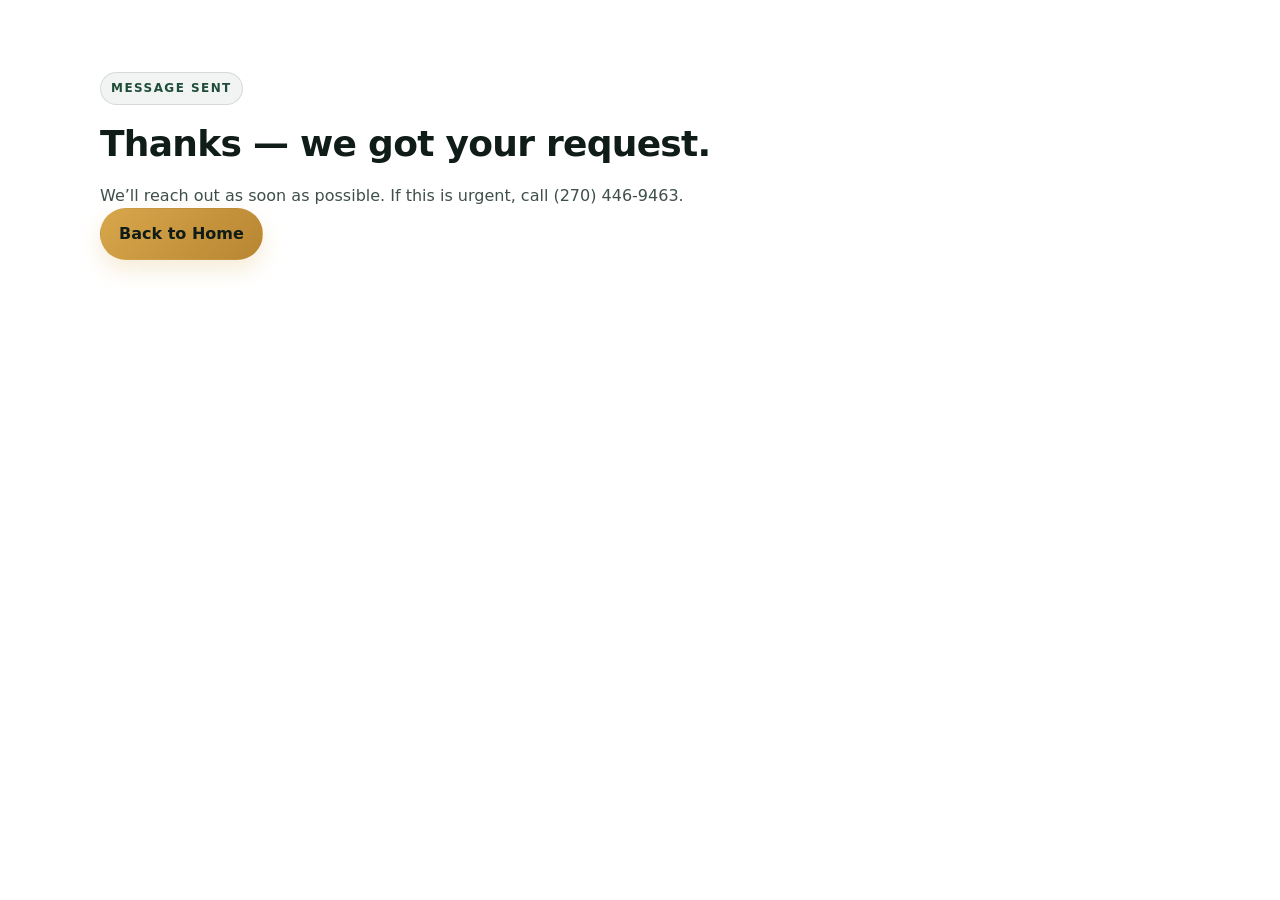
<file: thank-you.html>
<!doctype html>
<html lang="en">
<head>
  <link rel="icon" type="image/png" href="/assets/logo/logo-favicon.png">
  <link rel="apple-touch-icon" href="/assets/logo/logo-favicon.png">
  <meta charset="utf-8" />
  <meta name="viewport" content="width=device-width,initial-scale=1" />
  <title>Thank You | P & S Home Improvements</title>
  <meta name="description" content="Thanks for your request. We’ll be in touch shortly." />
  <link rel="stylesheet" href="styles.css" />

  <!-- Google tag (gtag.js) -->
  <script async src="https://www.googletagmanager.com/gtag/js?id=G-Z5YKP1MYSE"></script>
  <script>
    window.dataLayer = window.dataLayer || [];
    function gtag(){dataLayer.push(arguments);}
    gtag('js', new Date());
    gtag('config', 'G-Z5YKP1MYSE');
  </script>
</head>
<body>
  <section class="section">
    <div class="container">
      <div class="kicker">Message sent</div>
      <h1 class="h2">Thanks — we got your request.</h1>
      <p class="p">We’ll reach out as soon as possible. If this is urgent, call <a href="tel:+12704469463">(270) 446-9463</a>.</p>
      <a class="btn btn-primary" href="index.html">Back to Home</a>
    </div>
  </section>
</body>
</html>
</file>
<file: styles.css>
/* =========================
   RESET + BASE
========================= */
*,
*::before,
*::after { box-sizing: border-box; }

html { scroll-behavior: smooth; }

body{
  margin: 0;
  font-family: system-ui, -apple-system, BlinkMacSystemFont, "Segoe UI", Roboto, sans-serif;
  background: #ffffff;
  color: #0f1c17;
  line-height: 1.6;
}

img { max-width: 100%; display: block; }
a { color: inherit; text-decoration: none; }
p { margin: 0; }

/* =========================
   THEME TOKENS
========================= */
:root{
  --paper:#ffffff;
  --surface:#f4f7f5;
  --surface2:#eef3f0;

  --ink:#0f1c17;
  --muted:#3f4f49;
  --muted2:#6b7a74;

  --line:rgba(15,28,23,.12);

  --forest:#1f4d3a;
  --forest2:#2c7a5a;

  --accent:#d8a74b;
  --accent2:#b88532;

  --radius:14px;
  --radius-lg:18px;

  --shadow:0 14px 34px rgba(0,0,0,.10);
  --shadow-sm:0 8px 18px rgba(0,0,0,.08);

  --max:1120px;
  --pad:20px;

  --h1:clamp(34px, 5vw, 56px);
  --h2:clamp(24px, 3vw, 36px);
}

/* =========================
   LAYOUT HELPERS
========================= */
.container{
  max-width: var(--max);
  margin: 0 auto;
  padding: 0 var(--pad);
}

.section{ padding: 72px 0; }

.band{
  background: var(--surface);
  border-top: 1px solid rgba(15,28,23,.06);
  border-bottom: 1px solid rgba(15,28,23,.06);
}

/* =========================
   TYPE HELPERS
========================= */
.h1{ font-size: var(--h1); margin: 0 0 14px; letter-spacing: -0.02em; }
.h2{ font-size: var(--h2); margin: 0 0 10px; letter-spacing: -0.02em; }
.h3{ margin: 0 0 6px; }
.p{ color: var(--muted); }
small{ color: var(--muted2); }

/* Small kicker label */
.kicker{
  display:inline-block;
  font-weight: 900;
  letter-spacing: .12em;
  text-transform: uppercase;
  font-size: 12px;
  color: rgba(255,255,255,.88);
  background: rgba(15,28,23,.22);
  border: 1px solid rgba(255,255,255,.14);
  padding: 6px 10px;
  border-radius: 999px;
  margin-bottom: 10px;
}
.section .kicker,
.band .kicker{
  color: var(--forest);
  background: rgba(31,77,58,.06);
  border-color: rgba(15,28,23,.12);
}

/* =========================
   TOPBAR
========================= */
.topbar{
  background: rgba(15,28,23,.98);
  color: #e7efe9;
  font-size: 13px;
  border-bottom: 1px solid rgba(255,255,255,.08);
}
.topbar .container{
  display:flex;
  align-items:center;
  justify-content:space-between;
  gap: 12px;
  padding: 10px 0;
  flex-wrap: wrap;
}
.topbar a{ opacity: .95; }
.topbar a:hover{ opacity: 1; }
.dot{ opacity: .65; margin: 0 8px; }

/* =========================
   HEADER / NAV
========================= */
.header{
  position: sticky;
  top: 0;
  z-index: 50;
  background: rgba(15,28,23,.90);
  backdrop-filter: blur(10px);
  border-bottom: 1px solid rgba(255,255,255,.10);
}

.nav{
  display:flex;
  align-items:center;
  justify-content:space-between;
  gap: 14px;
  padding: 14px 0;
}

.brand{
  display:flex;
  align-items:center;
  gap: 12px;
  min-width: 240px;
  flex: 0 0 auto;
  color: #fff;
}

.brand-logo{
  width: 44px;
  height: 44px;
  object-fit: cover;
  border-radius: 999px;
  background: rgba(255,255,255,.10);
  border: 1px solid rgba(255,255,255,.18);
  padding: 0;
}

.brand-name{
  font-weight: 950;
  color: #fff;
  letter-spacing: -0.01em;
}
.brand small{
  color: rgba(255,255,255,.72);
}

.navlinks{
  display:flex;
  align-items:center;
  gap: 6px;
  flex: 1 1 auto;
  justify-content: center;
}

.navlinks a{
  font-weight: 850;
  font-size: 14px;
  padding: 10px 12px;
  border-radius: 12px;
  transition: background .2s ease, color .2s ease, border-color .2s ease;
  border: 1px solid transparent;
  color: rgba(255,255,255,.92);
}

.navlinks a:hover{
  background: rgba(255,255,255,.10);
  color: #fff;
}

.navlinks a.active{
  background: rgba(255,255,255,.12);
  border: 1px solid rgba(255,255,255,.16);
  color: #fff;
}

.nav-cta{
  display:inline-flex;
  align-items:center;
  justify-content:center;
  padding: 12px 16px;
  border-radius: 999px;
  font-weight: 900;
  background: linear-gradient(135deg, var(--accent), var(--accent2));
  color: #0f1c17;
  box-shadow: 0 10px 22px rgba(216,167,75,.22);
  white-space: nowrap;
}
.nav-cta:hover{ box-shadow: 0 14px 30px rgba(216,167,75,.30); }

/* Mobile */
@media (max-width: 900px){
  .nav{ flex-wrap: wrap; }
  .brand{ min-width: unset; }
  .navlinks{
    justify-content: flex-start;
    flex-wrap: wrap;
  }
}

/* =========================
   BUTTONS
========================= */
.btn{
  display:inline-flex;
  align-items:center;
  justify-content:center;
  gap: 10px;
  padding: 12px 18px;
  border-radius: 999px;
  font-weight: 900;
  border: 1px solid transparent;
  transition: transform .15s ease, box-shadow .15s ease, background .2s ease;
}

.btn-primary{
  background: linear-gradient(135deg, var(--accent), var(--accent2));
  color: #0f1c17;
  box-shadow: 0 10px 22px rgba(216,167,75,.22);
}
.btn-primary:hover{
  box-shadow: 0 14px 30px rgba(216,167,75,.30);
  transform: translateY(-2px);
}

.btn-outline{
  background: rgba(255,255,255,.08);
  border-color: rgba(255,255,255,.30);
  color: #fff;
}
.btn-outline:hover{
  background: rgba(255,255,255,.14);
  transform: translateY(-2px);
}

.btn-dark{
  background: var(--ink);
  color: #fff;
  box-shadow: 0 10px 22px rgba(15,28,23,.18);
}
.btn-dark:hover{ filter: brightness(.98); }

/* =========================
   HERO (SINGLE SOURCE OF TRUTH)
   Uses your cropped hero image: /assets/truss-hero.jpg
========================= */
.hero,
.page-hero{
  min-height: 620px;
  display: flex;
  align-items: center;

  color: #fff;
  padding: 40px 0;
  border-bottom: 1px solid rgba(255,255,255,.10);

  background:
    radial-gradient(900px 420px at 14% 10%, rgba(216,167,75,.10), transparent 55%),
    linear-gradient(90deg,
      rgba(10,10,10,.82) 0%,
      rgba(10,10,10,.55) 45%,
      rgba(10,10,10,.08) 100%
    ),
    url("/assets/truss-hero.jpg");

  background-size: cover;
  background-repeat: no-repeat;
  background-position: right center;
}

.hero-inner,
.page-hero-inner{
  max-width: 760px;
  margin: 0;
  text-align: left;
  padding-left: clamp(32px, 4vw, 70px);
  padding-right: var(--pad);
}

.hero h1,
.page-hero h1{
  font-size: clamp(2.7rem, 5vw, 4rem);
  line-height: 1.05;
  margin: 0 0 14px;
  letter-spacing: -0.03em;
  font-weight: 950;
}

.hero-sub{
  font-size: 1.08rem;
  max-width: 640px;
  margin: 0 0 24px;
  color: rgba(255,255,255,.88);
}

.hero-actions{
  display:flex;
  justify-content:flex-start;
  gap: 14px;
  flex-wrap: wrap;
  margin-bottom: 18px;
}

.hero-trust{
  list-style: none;
  padding: 0;
  margin: 0;
  display:flex;
  justify-content:flex-start;
  gap: 18px;
  flex-wrap: wrap;
  font-size: .92rem;
  color: rgba(255,255,255,.78);
}

/* Slightly tighten hero on small screens */
@media (max-width: 900px){
  .hero,
  .page-hero{
    min-height: 520px;
    background-position: 70% 50%;
  }
  .hero-inner,
  .page-hero-inner{
    padding-left: var(--pad);
    padding-right: var(--pad);
  }
}

/* =========================
   GRID + CARDS
========================= */
.grid{ display:grid; gap: 18px; }
.grid-2{ grid-template-columns: repeat(2, minmax(0, 1fr)); }
.grid-3{ grid-template-columns: repeat(3, minmax(0, 1fr)); }
@media (max-width: 900px){
  .grid-2, .grid-3{ grid-template-columns: 1fr; }
}

.card{
  background: var(--paper);
  border-radius: var(--radius);
  box-shadow: var(--shadow-sm);
  border: 1px solid rgba(15,28,23,.10);
  padding: 22px;
  overflow: hidden;
}

/* =========================
   CHECKLIST BLOCKS
========================= */
.checks{ display:grid; gap: 12px; }

.check{
  display:flex;
  gap: 12px;
  align-items:flex-start;
  padding: 14px;
  border-radius: 14px;
  background: #fff;
  border: 1px solid rgba(15,28,23,.10);
  box-shadow: var(--shadow-sm);
}

.check i{
  width: 28px;
  height: 28px;
  border-radius: 10px;
  display:grid;
  place-items:center;
  font-style: normal;
  font-weight: 900;
  color: #0f1c17;
  background: linear-gradient(135deg, rgba(216,167,75,.18), rgba(216,167,75,.05));
  border: 1px solid rgba(216,167,75,.26);
  flex: 0 0 auto;
}

/* =========================
   TESTIMONIALS
========================= */
.card.testimonial { padding: 18px 18px 16px; }

.card.testimonial .stars{
  font-size: 14px;
  letter-spacing: 2px;
  margin-bottom: 10px;
}

.card.testimonial .quote{
  margin: 0 0 12px;
  line-height: 1.65;
}

.card.testimonial .name{
  margin: 0;
  font-weight: 600;
  opacity: .9;
}

/* =========================
   GALLERY PLACEHOLDERS
========================= */
.gallery{
  display:grid;
  grid-template-columns: repeat(auto-fit, minmax(240px, 1fr));
  gap: 18px;
}

.thumb{
  background:#fff;
  border-radius: var(--radius);
  border: 1px solid rgba(15,28,23,.10);
  overflow:hidden;
  box-shadow: var(--shadow-sm);
}

.ph{
  height: 220px;
  background:
    radial-gradient(800px 300px at 20% 10%, rgba(216,167,75,.16), transparent 60%),
    linear-gradient(135deg, rgba(31,77,58,.12), rgba(31,77,58,.02));
}

.cap{
  padding: 12px 14px;
  font-weight: 900;
  color: var(--forest);
  font-size: 14px;
  display:flex;
  flex-direction: column;
  gap: 2px;
}
.cap small{ font-weight: 700; color: var(--muted); }

/* =========================
   CTA BAND
========================= */
.cta{
  border-radius: var(--radius-lg);
  padding: 26px;
  background:
    radial-gradient(900px 420px at 12% 10%, rgba(216,167,75,.22), transparent 55%),
    linear-gradient(135deg, var(--forest), var(--forest2));
  color: #fff;
  border: 1px solid rgba(255,255,255,.14);
  box-shadow: var(--shadow);
}

.cta .row{
  display:flex;
  align-items:center;
  justify-content: space-between;
  gap: 16px;
  flex-wrap: wrap;
}
.cta p{ color: rgba(255,255,255,.92); }

/* =========================
   CONTACT FORM
========================= */
.form{
  display:grid;
  gap: 12px;
  margin-top: 14px;
}

.field-row{
  display:grid;
  grid-template-columns: 1fr 1fr;
  gap: 12px;
}
@media (max-width: 900px){
  .field-row{ grid-template-columns: 1fr; }
}

.field label{
  display:block;
  font-weight: 850;
  margin-bottom: 6px;
  font-size: .95rem;
}
.field input,
.field textarea{
  width: 100%;
  padding: 12px;
  border-radius: 12px;
  border: 1px solid var(--line);
  outline: none;
  font: inherit;
}
.field input:focus,
.field textarea:focus{
  border-color: rgba(31, 111, 85, 0.55);
  box-shadow: 0 0 0 4px rgba(31, 111, 85, 0.12);
}

.fineprint{
  font-size: .85rem;
  color: var(--muted2);
}

/* =========================
   FOOTER
========================= */
.footer{
  background: var(--ink);
  color: #d6e3db;
  padding: 54px 0;
  margin-top: 70px;
  border-top: 1px solid rgba(255,255,255,.08);
}

.footer .container{
  display:grid;
  grid-template-columns: 1.2fr 1fr;
  gap: 22px;
  align-items:start;
}

.footer a{ color: #d6e3db; }
.footer a:hover{ color:#fff; }

@media (max-width: 768px){
  .footer .container{ grid-template-columns: 1fr; }
}

/* =========================
   GALLERY (REAL PHOTOS GRID)
   Fixes gallery.html layout
========================= */
.gallery-grid{
  display: grid;
  grid-template-columns: repeat(auto-fit, minmax(240px, 1fr));
  gap: 18px;
}

.gallery-grid a{
  display: block;
  border-radius: var(--radius);
  overflow: hidden;
  background: #fff;
  border: 1px solid rgba(15,28,23,.10);
  box-shadow: var(--shadow-sm);
  transition: transform .15s ease, box-shadow .15s ease;
}

.gallery-grid a:hover{
  transform: translateY(-2px);
  box-shadow: var(--shadow);
}

.gallery-grid img{
  width: 100%;
  height: 260px;
  object-fit: cover;
  display: block;
}
</file>
